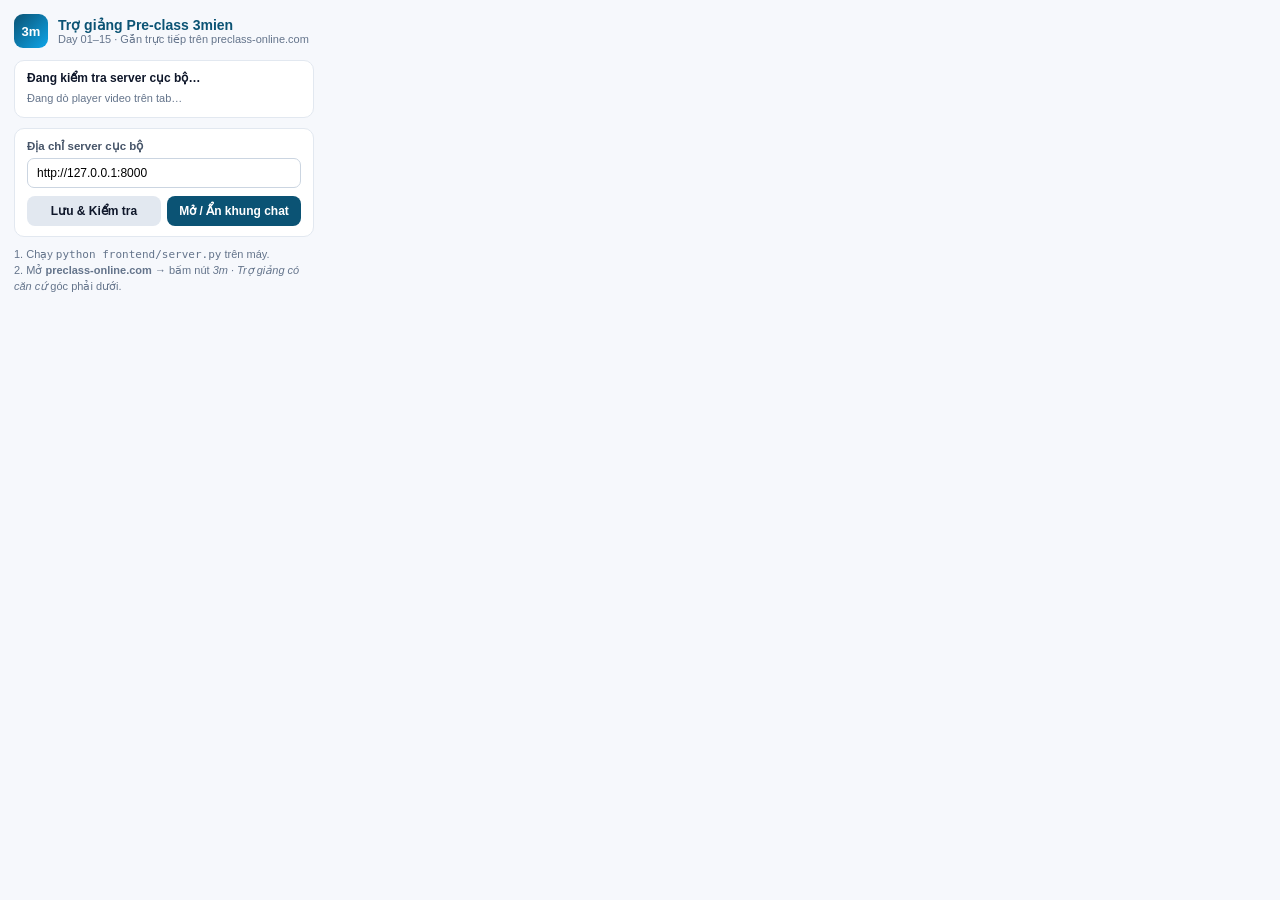
<file: extension/popup.html>
<!DOCTYPE html>
<html lang="vi">
<head>
  <meta charset="UTF-8" />
  <title>3mien Pre-class Tutor</title>
  <style>
    body {
      width: 300px;
      margin: 0;
      padding: 14px;
      font-family: -apple-system, BlinkMacSystemFont, "Segoe UI", Roboto, sans-serif;
      background: #f6f8fc;
      color: #0f172a;
      font-size: 13px;
    }
    .head {
      display: flex;
      align-items: center;
      gap: 10px;
      margin-bottom: 12px;
    }
    .logo {
      width: 34px;
      height: 34px;
      border-radius: 9px;
      background: linear-gradient(135deg, #0b5374, #0ea5e9);
      color: #fff;
      font-weight: 700;
      display: grid;
      place-items: center;
      font-size: 13px;
    }
    h1 { font-size: 14px; margin: 0; color: #0b5374; }
    .sub { font-size: 11px; color: #64748b; }
    .card {
      background: #fff;
      border: 1px solid #e2e8f0;
      border-radius: 10px;
      padding: 10px 12px;
      margin-bottom: 10px;
    }
    .status { font-size: 12px; font-weight: 600; }
    .ok { color: #047857; }
    .err { color: #be123c; }
    label { display: block; font-size: 11.5px; font-weight: 600; color: #475569; margin-bottom: 5px; }
    input {
      width: 100%;
      box-sizing: border-box;
      padding: 7px 9px;
      border: 1px solid #cbd5e1;
      border-radius: 7px;
      font-size: 12px;
      margin-bottom: 8px;
    }
    .row { display: flex; gap: 6px; }
    button {
      flex: 1;
      padding: 8px 10px;
      border: none;
      border-radius: 8px;
      font-size: 12px;
      font-weight: 700;
      cursor: pointer;
    }
    .btn-primary { background: #0b5374; color: #fff; }
    .btn-secondary { background: #e2e8f0; color: #0f172a; }
    .hint { font-size: 11px; color: #64748b; line-height: 1.45; }
  </style>
</head>
<body>
  <div class="head">
    <div class="logo">3m</div>
    <div>
      <h1>Trợ giảng Pre-class 3mien</h1>
      <div class="sub">Day 01–15 · Gắn trực tiếp trên preclass-online.com</div>
    </div>
  </div>

  <div class="card">
    <div id="status" class="status">Đang kiểm tra server cục bộ…</div>
    <div id="playerStatus" class="hint" style="margin-top:6px;">Đang dò player video trên tab…</div>
  </div>

  <div class="card">
    <label for="apiBase">Địa chỉ server cục bộ</label>
    <input id="apiBase" type="url" value="http://127.0.0.1:8000" />
    <div class="row">
      <button id="btnSave" class="btn-secondary" type="button">Lưu & Kiểm tra</button>
      <button id="btnToggle" class="btn-primary" type="button">Mở / Ẩn khung chat</button>
    </div>
  </div>

  <div class="hint">
    1. Chạy <code>python frontend/server.py</code> trên máy.<br />
    2. Mở <strong>preclass-online.com</strong> → bấm nút <em>3m · Trợ giảng có căn cứ</em> góc phải dưới.
  </div>

  <script src="popup.js"></script>
</body>
</html>
</file>
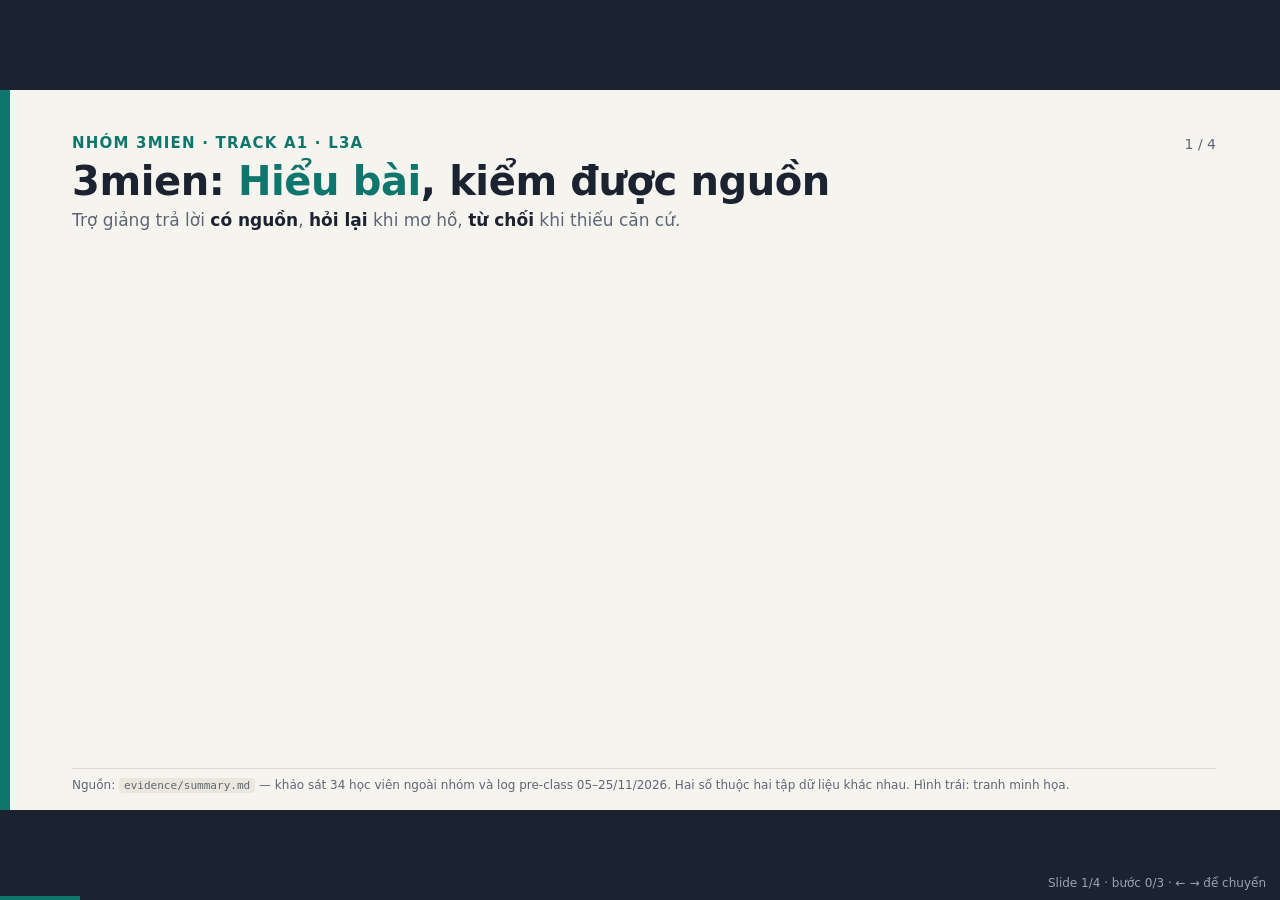
<file: slides/demo-slides.html>
<!DOCTYPE html>
<html lang="vi">
<head>
<meta charset="utf-8">
<meta name="viewport" content="width=device-width, initial-scale=1">
<title>3mien — Trợ giảng pre-class có căn cứ</title>
<style>
  :root{
    --bg:#f6f4ee; --ink:#1b2230; --muted:#5d6676; --line:#dcd8cc;
    --teal:#0f766e; --teal-soft:#d7efe9; --amber:#b45309; --amber-soft:#fbecd5;
    --red:#b42318; --red-soft:#fbe2df; --card:#fffdf8;
    /* thang khoảng cách: 8 / 16 / 24 / 32 */
    --s1:8px; --s2:16px; --s3:24px; --s4:32px;
  }
  *{box-sizing:border-box;margin:0;padding:0}
  html,body{height:100%;background:#1b2230;overflow:hidden;
    font-family:"Segoe UI","Be Vietnam Pro",system-ui,-apple-system,Roboto,Arial,sans-serif;color:var(--ink);
    -webkit-print-color-adjust:exact;print-color-adjust:exact}
  .deck{position:fixed;left:50%;top:50%;width:1280px;height:720px;
    transform:translate(-50%,-50%) scale(var(--s,1));transform-origin:center}
  .slide{position:absolute;inset:0;background:var(--bg);padding:44px 64px 0 72px;
    opacity:0;visibility:hidden;transition:opacity .4s,visibility .4s;overflow:hidden}
  .slide.active{opacity:1;visibility:visible}
  .slide::before{content:"";position:absolute;left:0;top:0;width:10px;height:100%;background:var(--teal)}
  /* vùng nội dung cố định: dưới header 28px, trên footer 16px — mọi slide giống nhau */
  .body{position:absolute;left:72px;right:64px;top:150px;bottom:64px}

  /* hiện từng bước: .a ẩn tới khi được thêm .in */
  .a{opacity:0;transform:translateY(14px);transition:opacity .5s ease,transform .5s cubic-bezier(.2,.7,.2,1);transition-delay:calc(var(--i,0) * 90ms)}
  .a.in{opacity:1;transform:none}
  @keyframes grow{from{width:0}}
  @keyframes bob{50%{transform:translateY(-6px)}}
  @keyframes spin{to{transform:rotate(360deg)}}
  @keyframes tw{50%{opacity:.2}}
  @keyframes flow{to{stroke-dashoffset:-24}}
  @keyframes up{from{opacity:0;transform:translateY(10px)}to{opacity:1;transform:none}}
  @keyframes dash{from{stroke-dashoffset:var(--c)}}

  .kicker{font-size:15px;font-weight:600;letter-spacing:.08em;text-transform:uppercase;color:var(--teal)}
  h1{font-size:40px;line-height:1.15;font-weight:750;margin-top:6px;letter-spacing:-.01em}
  h1 em{font-style:normal;color:var(--teal)}
  .sub{font-size:17px;color:var(--muted);margin-top:4px}
  .sub b{color:var(--ink)}
  h3{font-size:13px;font-weight:700;letter-spacing:.06em;text-transform:uppercase;color:var(--muted);margin-bottom:var(--s1)}
  p,li{font-size:16px;line-height:1.45}
  b{font-weight:700}
  .muted{color:var(--muted)}
  .foot{position:absolute;left:72px;right:64px;bottom:16px;font-size:12px;line-height:1.4;color:var(--muted);
    border-top:1px solid var(--line);padding-top:8px}
  code{font-family:Consolas,"Cascadia Mono",monospace;font-size:.92em;background:#ebe7dc;padding:1px 5px;border-radius:4px}
  .pageno{position:absolute;right:64px;top:46px;font-size:14px;color:var(--muted);font-variant-numeric:tabular-nums}
  .card{background:var(--card);border:1px solid var(--line);border-radius:12px;padding:var(--s2) 20px}
  .ico{width:22px;height:22px;fill:none;stroke:currentColor;stroke-width:2;stroke-linecap:round;stroke-linejoin:round;flex:none}
  .cap{font-size:11.5px;color:var(--muted);margin-top:6px;font-style:italic}
  .shot{border-radius:12px;overflow:hidden;background:#fff;box-shadow:0 18px 40px -18px rgba(15,23,42,.5);border:1px solid #cfd6e0}
  .shot img{display:block;width:100%}
  .group+.group{margin-top:var(--s3)}

  /* slide 1 */
  .s1 .body{top:174px;display:grid;grid-template-columns:1.6fr 1fr;gap:var(--s4);align-items:start}
  .scene{width:100%;height:auto;display:block;border-radius:16px;box-shadow:0 14px 30px -16px rgba(15,23,42,.55)}
  .in .scene .bob{animation:bob 2.2s ease-in-out infinite;transform-box:fill-box}
  .in .scene .tick{animation:spin 4s linear infinite}
  .in .scene .twinkle{animation:tw 2.6s ease-in-out infinite}
  .in .scene .chipA{animation:up .6s .9s both}
  .in .scene .chipB{animation:up .6s 1.2s both}
  .in .scene .chipC{animation:up .6s 1.5s both}
  .who{display:grid;grid-template-columns:1fr 1fr;gap:var(--s3);margin-top:var(--s2)}
  .s1 .body>div:first-child{max-width:720px}
  .who p{font-size:14.5px;line-height:1.4}
  .tag{display:inline-block;font-size:11.5px;font-weight:700;letter-spacing:.06em;text-transform:uppercase;
    padding:2px 9px;border-radius:999px;background:var(--teal-soft);color:var(--teal);margin-bottom:6px}
  .tag.warn{background:var(--amber-soft);color:var(--amber)}
  .stats{display:flex;flex-direction:column;gap:var(--s2);height:100%;max-height:420px}
  .stats .stat{flex:1}
  .stat{display:flex;gap:var(--s2);align-items:center;padding:20px 22px}
  .big{font-size:56px;font-weight:800;line-height:1;color:var(--teal);font-variant-numeric:tabular-nums;white-space:nowrap}
  .big small{font-size:26px;color:var(--muted);font-weight:700}
  .stat p{font-size:15px;line-height:1.35;margin-top:4px}
  .ring{width:76px;height:76px;flex:none}
  .ring circle{fill:none;stroke-width:12}
  .ring .bgc{stroke:#e6e1d4}
  .ring .fg{stroke:var(--teal);stroke-linecap:round;transform:rotate(-90deg);transform-origin:50% 50%}
  .in .ring .fg{animation:dash 1.4s .3s cubic-bezier(.3,.7,.2,1) both}

  /* slide 2 */
  .s2 .top{display:grid;grid-template-columns:300px 1fr;gap:var(--s4);height:360px}
  .opt{display:flex;gap:10px;align-items:center;padding:8px 12px;border-radius:10px;border:1px solid var(--line);background:var(--card)}
  .opt+.opt{margin-top:var(--s1)}
  .opt .mk{flex:none;width:24px;height:24px;border-radius:50%;display:grid;place-items:center;font-weight:800;font-size:13px;background:#e6e1d4;color:var(--muted)}
  .opt.on{border:2px solid var(--teal);background:var(--teal-soft)}
  .opt.on .mk{background:var(--teal);color:#fff}
  .opt p{font-size:12.5px;line-height:1.3;color:var(--muted)}
  .opt p b{font-size:14.5px;color:var(--ink)}
  .scale .eq{font-size:13.5px;font-weight:600}
  .scale .eq b{display:block;font-size:28px;color:var(--teal);margin:2px 0}
  .scale p.muted{font-size:12.5px;line-height:1.35}
  .shots{position:relative;height:332px}
  .browser{position:absolute;left:16px;top:0;width:460px}
  .browser .barx{height:22px;background:#e8ecf2;display:flex;align-items:center;gap:6px;padding:0 10px;font-size:10.5px;color:#5d6676}
  .browser .barx i{width:8px;height:8px;border-radius:50%;background:#cbd2dc;display:inline-block}
  .browser .barx span{margin-left:8px;background:#fff;border-radius:6px;padding:0 10px}
  .answer{position:absolute;left:516px;top:0;width:270px;border:2px solid var(--teal);box-shadow:0 22px 46px -16px rgba(15,23,42,.55)}
  .callout{position:absolute;display:flex;align-items:center;gap:8px;font-size:13px;font-weight:700;padding:5px 11px;border-radius:999px;
    background:var(--ink);color:#fff;white-space:nowrap;box-shadow:0 8px 18px -10px rgba(0,0,0,.6)}
  .callout .n{width:18px;height:18px;border-radius:50%;background:#8fd9cc;color:var(--ink);display:grid;place-items:center;font-size:11px}
  .flowrow{display:flex;align-items:center;gap:var(--s3);margin-top:var(--s3)}
  .flow{position:relative;flex:1;display:flex;justify-content:space-between}
  .flow svg.wire{position:absolute;left:20px;top:18px;width:calc(100% - 40px);height:4px;overflow:visible}
  .flow svg.wire line{stroke:#b9c3bf;stroke-width:3;stroke-dasharray:8 4}
  .in .flow svg.wire line,.flow.in svg.wire line{animation:flow 1s linear infinite}
  .node{position:relative;display:flex;flex-direction:column;align-items:center;width:110px;text-align:center}
  .node .dot{width:38px;height:38px;border-radius:50%;display:grid;place-items:center;background:var(--card);border:2px solid var(--ink);color:var(--ink)}
  .node .ico{width:18px;height:18px}
  .node.chk .dot{border-color:var(--amber);color:var(--amber)}
  .node.ai .dot{background:var(--teal);border-color:var(--teal);color:#fff}
  .node span{font-size:12px;font-weight:600;line-height:1.25;margin-top:5px}
  .outs{display:flex;flex-direction:column;gap:5px;width:220px}
  .out{display:flex;align-items:center;gap:8px;padding:4px 10px;border-radius:8px;font-weight:700;font-size:12.5px}
  .out .ico{width:16px;height:16px}
  .o1{background:var(--teal);color:#fff}.o2{background:var(--amber-soft);color:var(--amber)}.o3{background:var(--red-soft);color:var(--red)}

  /* slide 3 */
  .s3 .body{display:grid;grid-template-columns:1fr 372px;gap:var(--s4)}
  .mix{display:flex;height:30px;border-radius:8px;overflow:hidden;font-weight:700;color:#fff;font-size:13px}
  .mix div{display:grid;place-items:center}
  .in .mix{animation:grow 1s .2s cubic-bezier(.3,.7,.2,1) both;width:100%}
  .legend{font-size:13.5px;color:var(--muted);margin-top:6px}
  .chips{display:flex;flex-wrap:wrap;gap:var(--s1)}
  .chip{font-size:13px;font-weight:600;padding:4px 10px;border-radius:999px;border:1.5px solid var(--ink);background:var(--card)}
  .run+.run{margin-top:var(--s3)}
  .run .lbl{display:flex;justify-content:space-between;align-items:baseline;font-size:14px;margin-bottom:6px}
  .run .lbl b{font-size:18px}
  .track{position:relative;height:24px;background:#e9e5da;border-radius:8px}
  .fill{height:100%;border-radius:8px;background:#94a3b8;width:var(--w)}
  .run.best .fill{background:var(--teal)}
  .in .fill{animation:grow 1.1s cubic-bezier(.3,.7,.2,1) both;animation-delay:var(--d,.2s)}
  .thr{position:absolute;top:-6px;bottom:-6px;left:80%;border-left:2px dashed var(--red)}
  .thr span{position:absolute;bottom:-20px;left:-30px;font-size:11.5px;font-weight:700;color:var(--red);white-space:nowrap}
  .refuse{font-size:12.5px;color:var(--muted);margin-top:5px}
  .note{font-size:12.5px;color:var(--muted);margin-top:var(--s2)}
  .fail{display:flex;gap:10px;align-items:center;font-size:14px;line-height:1.35;padding:7px 12px;border-radius:8px;background:var(--red-soft)}
  .fail+.fail{margin-top:var(--s1)}
  .fail b.id{flex:none;background:var(--red);color:#fff;border-radius:5px;padding:0 7px;font-size:12.5px}
  .ex .shot{border:2px solid #f2c879}
  .row2{display:grid;grid-template-columns:1.1fr 1fr;gap:var(--s3)}
  .row2+.group{margin-top:var(--s3)}

  /* slide 4 */
  .s4 .body{display:grid;grid-template-columns:1.45fr 1fr;gap:var(--s4);align-items:start}
  .s4 td{white-space:nowrap}
  table{width:100%;border-collapse:separate;border-spacing:0;font-size:17px;background:var(--card);border:1px solid var(--line);border-radius:12px;overflow:hidden}
  th,td{padding:18px 14px;text-align:right;font-variant-numeric:tabular-nums}
  th:first-child,td:first-child{text-align:left}
  th{font-size:12px;text-transform:uppercase;letter-spacing:.05em;color:var(--muted);background:#efebe1;font-weight:700}
  td{border-top:1px solid var(--line)}
  td.hl,th.hl{background:var(--teal-soft);color:var(--teal);font-weight:800}
  td.hl{font-size:23px}
  .badge{display:inline-block;margin-left:8px;vertical-align:middle;font-size:11.5px;font-weight:700;padding:2px 9px;border-radius:999px;background:var(--amber-soft);color:var(--amber);letter-spacing:.04em;text-transform:uppercase}
  .notes li{font-size:16.5px;line-height:1.4;margin-left:18px}
  .notes li+li{margin-top:var(--s1)}
  .concl{background:var(--ink);color:#fff;border-radius:16px;padding:var(--s3)}
  .concl h3{color:#8fd9cc}
  .concl .lead{font-size:22px;font-weight:700;line-height:1.3}
  .road{margin-top:var(--s2);display:flex;flex-direction:column;gap:var(--s1)}
  .road div{display:flex;align-items:center;gap:12px;font-size:16.5px;line-height:1.3;background:rgba(255,255,255,.06);border-radius:10px;padding:14px}
  .road .ib{width:36px;height:36px;border-radius:9px;background:#8fd9cc;color:var(--ink);display:grid;place-items:center;flex:none}
  .road small{display:block;font-size:12px;color:#a9b4c4}
  .value{margin-top:var(--s2);font-size:15.5px;font-weight:600;color:#8fd9cc;border-left:4px solid #8fd9cc;padding:4px 0 4px 12px}

  .bar{position:fixed;left:0;bottom:0;height:4px;background:var(--teal);transition:width .4s;z-index:5}
  .hint{position:fixed;right:14px;bottom:10px;font-size:12px;color:#9aa3b2;z-index:5;font-variant-numeric:tabular-nums}

  @media (prefers-reduced-motion:reduce){ *{animation:none!important;transition:none!important} }
  @page{size:1280px 720px;margin:0}
  @media print{
    html,body{height:auto;overflow:visible;background:var(--bg)}
    .deck{position:static;transform:none;width:1280px;height:auto}
    .slide{position:relative;opacity:1;visibility:visible;height:720px;break-after:page;page-break-after:always}
    .slide:last-child{break-after:auto;page-break-after:auto}
    .a{opacity:1;transform:none}
    *{animation:none!important;transition:none!important}
    .bar,.hint{display:none}
  }
</style>
</head>
<body>
<main class="deck" id="deck">

<!-- SLIDE 1 -->
<section class="slide s1">
  <div class="pageno">1 / 4</div>
  <div class="kicker">Nhóm 3mien · Track A1 · L3A</div>
  <h1>3mien: <em>Hiểu bài</em>, kiểm được nguồn</h1>
  <p class="sub">Trợ giảng trả lời <b>có nguồn</b>, <b>hỏi lại</b> khi mơ hồ, <b>từ chối</b> khi thiếu căn cứ.</p>
  <div class="body">
    <div>
      <div class="a" data-step="1" style="--i:0"><svg class="scene" viewBox="0 0 560 250" role="img" aria-label="Minh họa: học viên tự học buổi tối, vướng một khái niệm và phải đổi kênh tìm lời giải">
  <defs><clipPath id="clipScene"><rect width="560" height="250" rx="18"/></clipPath></defs>
  <g clip-path="url(#clipScene)">
    <rect width="560" height="250" fill="#1f2a44"/>
    <g class="twinkle"><circle cx="470" cy="38" r="1.8" fill="#fff"/><circle cx="512" cy="70" r="1.4" fill="#fff"/><circle cx="488" cy="88" r="1.2" fill="#fff"/><circle cx="530" cy="34" r="1.2" fill="#fff"/></g>
    <rect x="452" y="20" width="92" height="88" rx="8" fill="none" stroke="#3d4f78" stroke-width="4"/>
    <line x1="498" y1="20" x2="498" y2="108" stroke="#3d4f78" stroke-width="3"/>
    <circle cx="522" cy="52" r="13" fill="#f6e7b0"/><circle cx="529" cy="47" r="11" fill="#1f2a44"/>
    <g transform="translate(498 160)">
      <circle r="24" fill="#fffdf8" stroke="#3d4f78" stroke-width="4"/>
      <line y2="-15" stroke="#1b2230" stroke-width="3" stroke-linecap="round" transform="rotate(30)"/>
      <line class="tick" y2="-19" stroke="#d97706" stroke-width="2.5" stroke-linecap="round"/>
      <circle r="2.5" fill="#1b2230"/>
    </g>
    <text x="498" y="204" text-anchor="middle" font-size="13" font-weight="700" fill="#f6c27a">≥ 5 phút</text>
    <rect x="0" y="212" width="560" height="38" fill="#2a3656"/>
    <rect x="214" y="44" width="216" height="140" rx="10" fill="#0f172a"/>
    <rect x="222" y="52" width="200" height="124" rx="5" fill="#e9f4f1"/>
    <rect x="234" y="64" width="110" height="10" rx="3" fill="#0f766e"/>
    <rect x="234" y="84" width="170" height="6" rx="3" fill="#b7cfc9"/>
    <rect x="234" y="98" width="150" height="6" rx="3" fill="#b7cfc9"/>
    <rect x="234" y="112" width="160" height="6" rx="3" fill="#b7cfc9"/>
    <rect x="232" y="126" width="118" height="20" rx="4" fill="#fbecd5" stroke="#d97706" stroke-width="2" stroke-dasharray="4 3"/>
    <text x="291" y="140" text-anchor="middle" font-size="11" font-weight="700" fill="#b45309">Context Window?</text>
    <path d="M196 184h252l14 14H182z" fill="#3d4f78"/>
    <circle cx="262" cy="214" r="30" fill="#0b1220"/>
    <path d="M196 262c4-32 32-44 66-44s62 12 66 44z" fill="#0f766e"/>
    <g class="bubble">
      <circle cx="226" cy="168" r="5" fill="#fffdf8"/><circle cx="206" cy="146" r="8" fill="#fffdf8"/>
      <rect x="40" y="40" width="150" height="88" rx="22" fill="#fffdf8"/>
      <text x="115" y="104" text-anchor="middle" font-size="60" font-weight="800" fill="#b45309" class="bob">?</text>
    </g>
    <g class="chipA"><rect x="18" y="148" width="132" height="26" rx="13" fill="#3d4f78"/><text x="84" y="166" text-anchor="middle" font-size="12.5" font-weight="600" fill="#e6ecf7">Tua lại video…</text></g>
    <g class="chipB"><rect x="30" y="180" width="120" height="26" rx="13" fill="#3d4f78"/><text x="90" y="198" text-anchor="middle" font-size="12.5" font-weight="600" fill="#e6ecf7">Hỏi nhóm chat?</text></g>
    <g class="chipC"><rect x="330" y="200" width="92" height="26" rx="13" fill="#b42318"/><text x="376" y="218" text-anchor="middle" font-size="12.5" font-weight="700" fill="#fff">Dừng học</text></g>
  </g>
</svg></div>
      <div class="who">
        <div class="a" data-step="1" style="--i:2"><span class="tag">Người dùng</span>
          <p>Học viên L3 <b>tự học pre-class buổi tối</b>, vướng khái niệm khi không có người hướng dẫn ngay.</p></div>
        <div class="a" data-step="1" style="--i:3"><span class="tag warn">Pain</span>
          <p>Khó tìm lại căn cứ trong bài; phải <b>đổi kênh hỏi</b> hoặc <b>dừng học</b>.</p></div>
      </div>
    </div>
    <div class="stats">
      <div class="a card stat" data-step="2" style="--i:0">
        <svg class="ring" viewBox="0 0 100 100" style="--c:251.3"><circle class="bgc" cx="50" cy="50" r="40"/><circle class="fg" cx="50" cy="50" r="40" stroke-dasharray="251.3" stroke-dashoffset="81.3"/></svg>
        <div><div class="big"><span data-to="23">23</span><small>/34</small></div>
        <p>người khảo sát mất <b>≥ 5 phút</b> mỗi lần vướng</p></div>
      </div>
      <div class="a card stat" data-step="3" style="--i:0">
        <svg class="ring" viewBox="0 0 100 100" style="--c:251.3"><circle class="bgc" cx="50" cy="50" r="40"/><circle class="fg" cx="50" cy="50" r="40" stroke-dasharray="251.3" stroke-dashoffset="152.4" style="stroke:var(--amber)"/></svg>
        <div><div class="big" style="color:var(--amber)"><span data-to="242">242</span><small>/615</small></div>
        <p>lượt chat <b>thiếu mốc trích dẫn</b> trong log đã ghi trường này</p></div>
      </div>
    </div>
  </div>
  <div class="foot">Nguồn: <code>evidence/summary.md</code> — khảo sát 34 học viên ngoài nhóm và log pre-class 05–25/11/2026. Hai số thuộc hai tập dữ liệu khác nhau. Hình trái: tranh minh họa.</div>
</section>

<!-- SLIDE 2 -->
<section class="slide s2">
  <div class="pageno">2 / 4</div>
  <div class="kicker">Vì sao chọn &amp; giải pháp</div>
  <h1>Chọn một lát cắt nhỏ, <em>làm trọn luồng</em></h1>
  <div class="body">
    <div class="top">
      <div>
        <div class="a" data-step="1" style="--i:0">
          <h3>Vì sao chọn A1?</h3>
          <div class="opt on"><div class="mk">✓</div><p><b>Trợ giảng có căn cứ</b><br>Có bằng chứng, gặp được người dùng, dễ kiểm đúng/sai</p></div>
          <div class="opt"><div class="mk">–</div><p><b>Gỡ kẹt mini-lab</b><br>Cần ngữ cảnh, kiểm thử riêng từng bài</p></div>
          <div class="opt"><div class="mk">–</div><p><b>Điều phối bạn học AI</b><br>Khó đo hiệu quả học trong hackathon</p></div>
        </div>
        <div class="a card scale" data-step="1" style="--i:2;margin-top:16px">
          <div class="eq">145 người × 10,9 lượt/tháng × 5 phút ≈ <b><span data-to="132">132</span> giờ/tháng</b></div>
          <p class="muted">Quy đổi theo mô hình impact — <b>chưa phải</b> thời gian đã tiết kiệm.</p>
        </div>
      </div>
      <div>
        <div class="shots">
          <div class="a shot browser" data-step="3" style="--i:0">
            <div class="barx"><i></i><i></i><i></i><span>Trợ giảng Pre-class có căn cứ</span></div>
            <img src="img/product-stage.png" alt="Bản chạy thử tự mở đúng slide Day03, đoạn D03-S02 mốc 03:54">
          </div>
          <div class="a shot answer" data-step="4" style="--i:0"><img src="img/product-answer.png" alt="Câu trả lời về zero-shot và few-shot kèm mã đoạn D03-S02 và mốc thời gian"></div>
          <div class="a callout" data-step="3" style="--i:4;left:28px;top:122px"><span class="n">1</span>Tự mở đúng mốc D03-S02 · 03:54</div>
          <div class="a callout" data-step="4" style="--i:4;left:516px;top:296px"><span class="n">2</span>↑ Mỗi ý kèm mã đoạn + mốc</div>
                <p class="a cap" data-step="3" style="--i:1;position:absolute;left:16px;top:300px;margin:0;max-width:460px">Ảnh chụp bản chạy thử · GPT-6 Luna · 28/11/2026 · câu demo “zero-shot vs few-shot”</p>
</div>

      </div>
    </div>
    <div class="flowrow">
      <div class="flow">
        <svg class="a wire" data-step="2" style="--i:0" preserveAspectRatio="none"><line x1="0" y1="2" x2="100%" y2="2"/></svg>
        <div class="a node" data-step="2" style="--i:0"><div class="dot"><svg class="ico" viewBox="0 0 24 24" aria-hidden="true"><path d="M4 5h16v11H9l-5 4z"/></svg></div><span>Câu hỏi</span></div>
        <div class="a node chk" data-step="2" style="--i:1"><div class="dot"><svg class="ico" viewBox="0 0 24 24" aria-hidden="true"><path d="M12 3l8 3v6c0 5-3.5 8-8 9-4.5-1-8-4-8-9V6z"/></svg></div><span>Kiểm phạm vi</span></div>
        <div class="a node" data-step="2" style="--i:2"><div class="dot"><svg class="ico" viewBox="0 0 24 24" aria-hidden="true"><circle cx="11" cy="11" r="6"/><path d="M20 20l-4.5-4.5"/></svg></div><span>Tra bài (chỉ đọc)</span></div>
        <div class="a node ai" data-step="2" style="--i:3"><div class="dot"><svg class="ico" viewBox="0 0 24 24" aria-hidden="true"><path d="M12 3l2 6 6 2-6 2-2 6-2-6-6-2 6-2z"/></svg></div><span>Model</span></div>
        <div class="a node chk" data-step="2" style="--i:4"><div class="dot"><svg class="ico" viewBox="0 0 24 24" aria-hidden="true"><circle cx="12" cy="12" r="9"/><path d="M8 12l3 3 5-6"/></svg></div><span>Kiểm mã / mốc</span></div>
        <div class="a node" data-step="2" style="--i:5"><div class="dot"><svg class="ico" viewBox="0 0 24 24" aria-hidden="true"><path d="M4 12h14M13 6l6 6-6 6"/></svg></div><span>Trả kết quả</span></div>
      </div>
      <div class="outs">
        <div class="a out o1" data-step="2" style="--i:6"><svg class="ico" viewBox="0 0 24 24" aria-hidden="true"><circle cx="12" cy="12" r="9"/><path d="M8 12l3 3 5-6"/></svg>Trả lời có nguồn</div>
        <div class="a out o2" data-step="2" style="--i:7"><svg class="ico" viewBox="0 0 24 24" aria-hidden="true"><path d="M4 5h16v11H9l-5 4z"/><path d="M10 9a2 2 0 1 1 2.5 1.9c-.4.2-.5.5-.5 1.1M12 14.2v.1"/></svg>Hỏi lại một câu</div>
        <div class="a out o3" data-step="2" style="--i:8"><svg class="ico" viewBox="0 0 24 24" aria-hidden="true"><path d="M12 3l8 3v6c0 5-3.5 8-8 9-4.5-1-8-4-8-9V6z"/></svg>Từ chối, chỉ hướng hỗ trợ</div>
      </div>
    </div>
  </div>
  <div class="foot">Nguồn: <code>spec.md</code> §2, §4. Workflow cố định; công cụ chỉ đọc; không gửi tin, chấm điểm hoặc làm hộ bài.</div>
</section>

<!-- SLIDE 3 -->
<section class="slide s3">
  <div class="pageno">3 / 4</div>
  <div class="kicker">Đánh giá</div>
  <h1>Đánh giá bằng bộ cố định, <em>giữ cả câu trượt</em></h1>
  <div class="body">
    <div>
      <div class="row2"><div class="a" data-step="1" style="--i:0">
        <h3>Bộ câu thử — 21 câu</h3>
        <div class="mix"><div style="width:42.86%;background:var(--teal)">9 thường</div><div style="width:38.1%;background:var(--amber)">8 khó</div><div style="width:19.04%;background:var(--red)">4 từ chối</div></div>
        <p class="legend"><b style="color:var(--ink)">7/21</b> tình huống tái dựng từ log thật</p>
      </div>
      <div class="a" data-step="1" style="--i:2">
        <h3>Chuẩn đạt — khóa từ CP2</h3>
        <div class="chips"><span class="chip">≥ 80% tổng câu</span><span class="chip">100% câu từ chối đạt</span><span class="chip">0 mã nguồn bịa</span></div>
      </div></div>
      <div class="a group" data-step="3" style="--i:0">
        <h3>Tỷ lệ đạt theo lượt chạy</h3>
        <div class="run">
          <div class="lbl"><span>Lượt 1 · Qwen qua Ollama</span><b>15/21 — 71,4%</b></div>
          <div class="track"><div class="fill" style="--w:71.4%"></div><div class="thr"><span>chuẩn 80%</span></div></div>
          <p class="refuse">Từ chối đạt 4/4</p>
        </div>
        <div class="run best">
          <div class="lbl"><span>Lượt 2 · GPT-6 Luna qua OpenAI</span><b style="color:var(--teal)">19/21 — 90,5%</b></div>
          <div class="track"><div class="fill" style="--w:90.5%;--d:.7s"></div><div class="thr"></div></div>
          <p class="refuse">Từ chối đạt <b style="color:var(--teal)">4/4</b> · không có mã nguồn bịa dùng làm căn cứ</p>
        </div>
        <p class="note">Lượt 2 đổi <b>cả model và kho bài</b> — không tách được tác động của từng yếu tố.</p>
      </div>
      <div class="a group" data-step="4" style="--i:0">
        <h3>Hai lỗi còn lại (lượt 2)</h3>
        <div class="fail"><b class="id">B14</b><span>Báo ngoài bài dù kho có nội dung Context Window</span></div>
        <div class="fail"><b class="id">B16</b><span>Hỏi lại thay vì phân biệt chatbot và workflow</span></div>
      </div>
    </div>
    <div class="a ex" data-step="2" style="--i:0">
      <h3>Ví dụ câu khó — hỏi lại thay vì đoán</h3>
      <div class="shot"><img src="img/product-askback.png" alt="Với câu 'Phần này trong video nói gì vậy?', trợ giảng hỏi lại học viên muốn hỏi khái niệm hay đoạn nào"></div>
      <p class="cap">Ảnh chụp bản chạy thử · 28/11/2026 · không gọi model</p>
    </div>
  </div>
  <div class="foot">Nguồn: <code>eval/report.md</code>, <code>eval/run-1.csv</code>, <code>eval/run-2.csv</code> · run ID <code>run-1@20261127-172625</code> / <code>run-2@20261128-080820</code>.</div>
</section>

<!-- SLIDE 4 -->
<section class="slide s4">
  <div class="pageno">4 / 4</div>
  <div class="kicker">Chi phí &amp; kết luận</div>
  <h1>Chi phí khi dùng thật <em>và kết luận</em></h1>
  <div class="body">
    <div>
      <div class="a group" data-step="1" style="--i:0">
        <h3>Bảng giá OpenAI (BTC 25/11) <span class="badge" style="background:var(--teal-soft);color:var(--teal)">50 phiên · GPT-6 Luna</span></h3>
        <table>
          <tr><th>Đơn giá OpenAI</th><th>/ task thành công</th><th>145 người</th><th class="hl">436 người</th><th>721 người</th></tr>
          <tr><td>GPT-6 Luna (Nhỏ)</td><td>0,00018 $</td><td>0,32 $</td><td class="hl">0,97 $</td><td>1,60 $</td></tr>
          <tr><td>GPT-6.2 Sol (Lớn)</td><td>0,0036 $</td><td>6,45 $</td><td class="hl">19,39 $</td><td>32,07 $</td></tr>
        </table>
        <p class="cap">Chi phí / tháng (3 kịch bản); 50 phiên chạy thật (seed 42, 0/50 lỗi), token đo trên GPT-6 Luna.</p>
      </div>
      <ul class="a group notes" data-step="2" style="--i:0">
        <li>Tỷ lệ đạt dùng tính: <b>19/21 (90,5%)</b> cùng model GPT-6 Luna (<code>eval/run-2.csv</code>), không coi mọi câu đều đạt.</li>
        <li><b>So với impact (§2):</b> chỉ <b>0,0022 $/người/tháng</b> (GPT-6 Luna) so với ~<b>54,5 phút/người/tháng</b> tự tìm/hỏi lại.</li>
        <li>Chưa gồm chi phí hosting và công TA xử lý các câu bị chuyển tiếp.</li>
      </ul>
    </div>
    <div class="a concl" data-step="3" style="--i:0">
      <h3>Kết luận đề xuất</h3>
      <p class="lead">Tiếp tục thử nghiệm có kiểm soát.</p>
      <div class="road">
        <div><span class="ib"><svg class="ico" viewBox="0 0 24 24" aria-hidden="true"><circle cx="11" cy="11" r="6"/><path d="M20 20l-4.5-4.5"/></svg></span><span>Sửa truy xuất<small>B14 — thiếu đoạn Context Window</small></span></div>
        <div><span class="ib"><svg class="ico" viewBox="0 0 24 24" aria-hidden="true"><path d="M4 5h16v11H9l-5 4z"/><path d="M10 9a2 2 0 1 1 2.5 1.9c-.4.2-.5.5-.5 1.1M12 14.2v.1"/></svg></span><span>Giảm hỏi lại không cần thiết<small>B16 — yêu cầu đã rõ vẫn hỏi lại</small></span></div>
        <div><span class="ib"><svg class="ico" viewBox="0 0 24 24" aria-hidden="true"><circle cx="12" cy="13" r="8"/><path d="M12 9v4l3 2M9 2h6"/></svg></span><span>Đo thời gian thực sự tiết kiệm<small>thay cho số quy đổi 132 giờ/tháng</small></span></div>
      </div>
      <div class="value">Giá trị cần chứng minh: học viên hiểu bài và tự kiểm lại được nguồn.</div>
    </div>
  </div>
  <div class="foot">Nguồn: <code>cost/cost-estimate.md</code>, <code>cost/simulate-1.csv</code>, <code>cost/personas.yaml</code>, <code>eval/run-2.csv</code> · run ID <code>simulate-1@20261128-122624</code>.</div>
</section>

</main>
<div class="bar" id="bar"></div>
<div class="hint" id="hint"></div>
<script>
  // Điều khiển: → / Space / click nửa phải = hiện bước tiếp; ← / click nửa trái = lùi một bước.
  const slides=[...document.querySelectorAll('.slide')], deck=document.getElementById('deck'),
        bar=document.getElementById('bar'), hint=document.getElementById('hint');
  const reduce=matchMedia('(prefers-reduced-motion: reduce)').matches;
  const steps=slides.map(s=>Math.max(0,...[...s.querySelectorAll('[data-step]')].map(e=>+e.dataset.step)));
  let cur=0, step=0;
  function fit(){deck.style.setProperty('--s',Math.min(innerWidth/1280,innerHeight/720))}
  function countUp(el){
    const to=+el.dataset.to, t0=performance.now(), dur=1100;
    (function tick(t){const k=Math.min(1,(t-t0)/dur);el.textContent=Math.round(to*(1-Math.pow(1-k,3)));if(k<1)requestAnimationFrame(tick)})(t0);
  }
  function render(){
    slides.forEach((s,i)=>{
      s.classList.toggle('active',i===cur);
      s.querySelectorAll('[data-step]').forEach(el=>{
        const show=i===cur && +el.dataset.step<=step, was=el.classList.contains('in');
        el.classList.toggle('in',show);
        if(show&&!was&&!reduce) el.querySelectorAll('[data-to]').forEach(n=>setTimeout(()=>countUp(n),300));
      });
    });
    bar.style.width=((cur+step/(steps[cur]+1)+1/(steps[cur]+1))/slides.length*100)+'%';
    hint.textContent='Slide '+(cur+1)+'/'+slides.length+' · bước '+step+'/'+steps[cur]+' · ← → để chuyển';
    history.replaceState(null,'','#'+(cur+1));
  }
  function next(){ if(step<steps[cur]) step++; else if(cur<slides.length-1){cur++;step=0} render() }
  function prev(){ if(step>0) step--; else if(cur>0){cur--;step=steps[cur]} render() }
  addEventListener('resize',fit);
  addEventListener('keydown',e=>{
    if(['ArrowRight','ArrowDown','PageDown',' ','Enter'].includes(e.key)){e.preventDefault();next()}
    else if(['ArrowLeft','ArrowUp','PageUp','Backspace'].includes(e.key)){e.preventDefault();prev()}
    else if(e.key==='Home'){cur=0;step=0;render()}
    else if(e.key==='End'){cur=slides.length-1;step=steps[cur];render()}
    else if(e.key==='f'||e.key==='F'){document.fullscreenElement?document.exitFullscreen():document.documentElement.requestFullscreen()}
  });
  addEventListener('click',e=>(e.clientX<innerWidth/2?prev:next)());
  fit(); cur=Math.min(slides.length-1,Math.max(0,(parseInt(location.hash.slice(1))||1)-1)); render();
</script>
</body>
</html>
</file>
